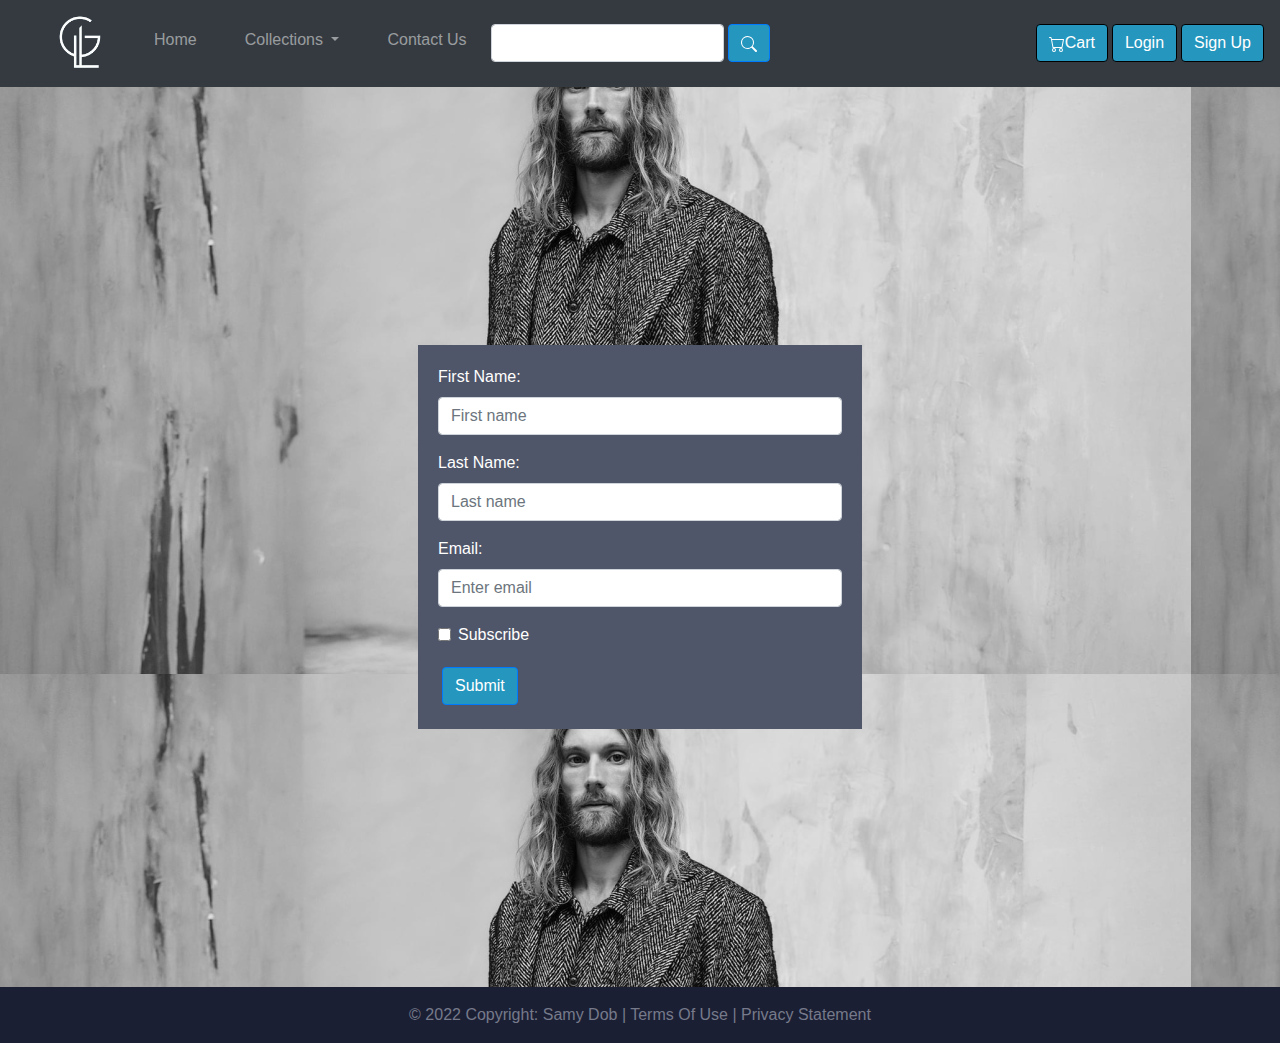
<file: contact.html>
<!-- DEVELOPER: Samy Dob, IS117-101, Fall 2022 -->

<!DOCTYPE html>
<html lang="en">
<head>
    <meta charset="UTF-8">
    <title>Good Looks</title>
    <link rel="stylesheet"
          href="https://stackpath.bootstrapcdn.com/bootstrap/4.4.1/css/bootstrap.min.css"
          integrity="sha384-Vkoo8x4CGsO3+Hhxv8T/Q5PaXtkKtu6ug5TOeNV6gBiFeWPGFN9MuhOf23Q9Ifjh"
          crossorigin="anonymous">
    <link href="css/styles.css" rel="stylesheet">
</head>
<body class="backgroundPic" >
<div>
    <nav class="navbar navbar-light light-blue lighten-4" id="slick">

        <a href="sweatshirts.html" class="navbar-brand">
            <img src="images/transp_logo.png" width="60" alt="" class="d-inline-block align-middle mr-2 logo">
        </a>

        <button class="navbar-toggler toggler-example" type="button" data-toggle="collapse" data-target="#navbarSupportedContent1"
                aria-controls="navbarSupportedContent1" aria-expanded="false" aria-label="Toggle navigation">
    <span class="dark-blue-text">
      <svg viewBox="0 0 100 80" width="30" height="30">
        <rect width="100" height="10"></rect>
        <rect y="30" width="100" height="10"></rect>
        <rect y="60" width="100" height="10"></rect>
      </svg>
    </span>
        </button>

        <div class="collapse navbar-collapse sizer" id="navbarSupportedContent1">
            <ul class="navbar-nav mr-auto">
                <li class="nav-item active"><a class="nav-link sizer" href="index.html"><p class="color">Home</p></a></li>

                <li class="nav-item"><a class="nav-link sizer" href="collections.html"><p class="color">Collections</p></a></li>
                <li class="nav-item "><a  class="nav-link" href="sweatshirts.html"><p class="text">&nbsp;&nbsp;&nbsp;&nbsp;&nbsp;&nbsp;&nbsp;Hoodies</p></a></li>
                <li class="nav-item"><a  class="nav-link" href="pants.html"><p class="text">&nbsp;&nbsp;&nbsp;&nbsp;&nbsp;&nbsp;&nbsp;Pants</p></a></li>
                <li class="nav-item"><a  class="nav-link" href="shoes.html"><p class="text">&nbsp;&nbsp;&nbsp;&nbsp;&nbsp;&nbsp;&nbsp;Shoes</p></a></li>
                <li class="nav-item active"><a class="nav-link sizer" href="contact.html"><p class="color">Contact Us</p></a></li>
                <li class="nav-item active"><a class="nav-link sizer" href="cart.html"><p class="color">Cart</p></a></li>
                <li class="nav-item active"><a class="nav-link sizer" href="signup.html"><p class="color">Sign Up</p></a></li>
                <li class="nav-item active"><a class="nav-link sizer" href="login.html"><p class="color">Login</p></a></li>

            </ul>
        </div>

    </nav>

    <nav class="navbar navbar-expand-lg navbar-dark bg-dark" id="regNav">
        <a href="index.html" class="navbar-brand">
            <img src="images/transp_logo.png" width="50" alt="" class="d-inline-block align-middle mr-2 logo">
        </a>
        <div class="collapse navbar-collapse" id="navbarSupportedContent">
            <ul class="navbar-nav mr-auto">
                <li class="nav-item tabs">
                    <a class="nav-link" href="index.html">Home</a>
                </li>


                <li class="nav-item dropdown tabs">
                    <a class="nav-link dropdown-toggle" href="collections.html" id="navbarDropdownMenuLink" data-toggle="dropdown" aria-haspopup="true" aria-expanded="false">
                        Collections
                    </a>
                    <div class="dropdown-menu" aria-labelledby="navbarDropdownMenuLink">
                        <a class="dropdown-item" href="collections.html">All Clothes</a>
                        <a class="dropdown-item" href="sweatshirts.html">Sweatshirts</a>
                        <a class="dropdown-item" href="pants.html">Pants</a>
                        <a class="dropdown-item" href="shoes.html">Shoes</a>
                    </div>
                </li>


                <li class="nav-item tabs">
                    <a class="nav-link" href="contact.html">Contact Us</a>
                </li>
                <li>
                    <div class="input-group">
                        <div class="form-outline">
                            <input id="search-input" type="search" id="form1" class="form-control" />
                        </div>
                        <button id="search-button" type="button" class="btn btn-primary">
                            <svg xmlns="http://www.w3.org/2000/svg" width="16" height="16" fill="currentColor" class="bi bi-search" viewBox="0 0 16 16">
                                <path d="M11.742 10.344a6.5 6.5 0 1 0-1.397 1.398h-.001c.03.04.062.078.098.115l3.85 3.85a1 1 0 0 0 1.415-1.414l-3.85-3.85a1.007 1.007 0 0 0-.115-.1zM12 6.5a5.5 5.5 0 1 1-11 0 5.5 5.5 0 0 1 11 0z"/>
                            </svg>
                        </button>
                    </div>
                </li>
            </ul>
            <a class="btn btn-primary borderOutline" href="cart.html" role="button"><svg xmlns="http://www.w3.org/2000/svg" width="16" height="16" fill="currentColor" class="bi bi-cart" viewBox="0 0 16 16">
                <path d="M0 1.5A.5.5 0 0 1 .5 1H2a.5.5 0 0 1 .485.379L2.89 3H14.5a.5.5 0 0 1 .491.592l-1.5 8A.5.5 0 0 1 13 12H4a.5.5 0 0 1-.491-.408L2.01 3.607 1.61 2H.5a.5.5 0 0 1-.5-.5zM3.102 4l1.313 7h8.17l1.313-7H3.102zM5 12a2 2 0 1 0 0 4 2 2 0 0 0 0-4zm7 0a2 2 0 1 0 0 4 2 2 0 0 0 0-4zm-7 1a1 1 0 1 1 0 2 1 1 0 0 1 0-2zm7 0a1 1 0 1 1 0 2 1 1 0 0 1 0-2z"/>
            </svg>Cart</a>
            <a class="btn btn-success borderOutline" href="login.html" id="login" role="button">Login</a>
            <a class="btn btn-danger borderOutline" href="signup.html" id="signin" role="button">Sign Up</a>
        </div>
    </nav>
    <div class="container">
        <div class="row center ">
            <form action="" class="form1 contactUsForm">
                <div class="form-group">
                    <label for="firstname">First Name:</label>
                    <input type="text" class="form-control" id="firstname"
                           placeholder="First name" name="firstname">
                </div>
                <div class="form-group">
                    <label for="lastname">Last Name:</label>
                    <input type="text" class="form-control" id="lastname"
                           placeholder="Last name" name="lastname">
                </div>
                <div class="form-group">
                    <label for="email">Email:</label>
                    <input type="email" class="form-control" id="email"
                           placeholder="Enter email" name="email">
                </div>
                <div class="form-group form-check">
                    <label class="form-check-label">
                        <input class="form-check-input"
                               type="checkbox" name="subscribe"> Subscribe
                    </label>
                </div>
                <button type="submit" class="btn btn-primary">Submit</button>
            </form>
        </div>
    </div>
    <footer class="bg-light text-center text-lg-start">
        <!-- Copyright -->
        <div class="text-center p-3" style="color: #767a8a; background-color: #1b1f34;">
            &copy; 2022 Copyright: Samy Dob |  Terms Of Use  |  Privacy Statement
        </div>
        <!-- Copyright -->
    </footer>

</div>
<script src="https://code.jquery.com/jquery-3.4.1.slim.min.js"
        integrity="sha384-J6qa4849blE2+poT4WnyKhv5vZF5SrPo0iEjwBvKU7imGFAV0wwj1yYfoRSJoZ+n"
        crossorigin="anonymous"></script>
<script src="https://cdn.jsdelivr.net/npm/popper.js@1.16.0/dist/umd/popper.min.js"
        integrity="sha384-Q6E9RHvbIyZFJoft+2mJbHaEWldlvI9IOYy5n3zV9zzTtmI3UksdQRVvoxMfooAo"
        crossorigin="anonymous"></script>
<script src="https://stackpath.bootstrapcdn.com/bootstrap/4.4.1/js/bootstrap.min.js"
        integrity="sha384-wfSDF2E50Y2D1uUdj0O3uMBJnjuUD4Ih7YwaYd1iqfktj0Uod8GCExl3Og8ifwB6"
        crossorigin="anonymous"></script>
</body>
</html>
</file>
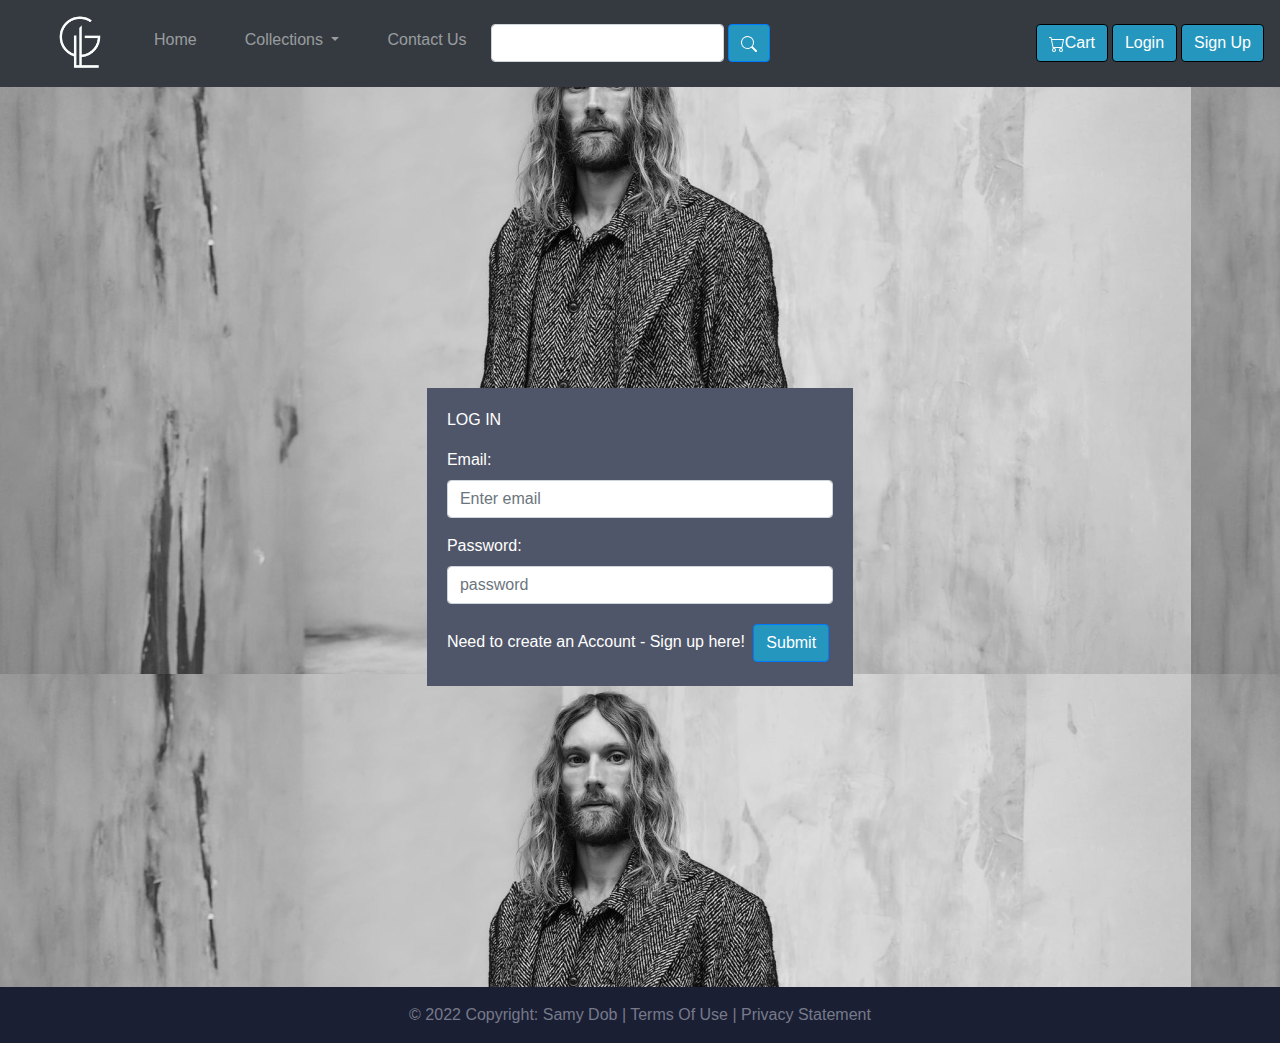
<file: login.html>
<!-- DEVELOPER: Samy Dob, IS117-101, Fall 2022 -->

<!DOCTYPE html>
<html lang="en">
<head>
    <meta charset="UTF-8">
    <title>Good Looks</title>
    <link rel="stylesheet"
          href="https://stackpath.bootstrapcdn.com/bootstrap/4.4.1/css/bootstrap.min.css"
          integrity="sha384-Vkoo8x4CGsO3+Hhxv8T/Q5PaXtkKtu6ug5TOeNV6gBiFeWPGFN9MuhOf23Q9Ifjh"
          crossorigin="anonymous">
    <link href="css/styles.css" rel="stylesheet">
</head>
<body class="backgroundPic" >
<div>
    <nav class="navbar navbar-light light-blue lighten-4" id="slick">

        <a href="sweatshirts.html" class="navbar-brand">
            <img src="images/transp_logo.png" width="60" alt="" class="d-inline-block align-middle mr-2 logo">
        </a>

        <button class="navbar-toggler toggler-example" type="button" data-toggle="collapse" data-target="#navbarSupportedContent1"
                aria-controls="navbarSupportedContent1" aria-expanded="false" aria-label="Toggle navigation">
    <span class="dark-blue-text">
      <svg viewBox="0 0 100 80" width="30" height="30">
        <rect width="100" height="10"></rect>
        <rect y="30" width="100" height="10"></rect>
        <rect y="60" width="100" height="10"></rect>
      </svg>
    </span>
        </button>

        <div class="collapse navbar-collapse sizer" id="navbarSupportedContent1">
            <ul class="navbar-nav mr-auto">
                <li class="nav-item active"><a class="nav-link sizer" href="index.html"><p class="color">Home</p></a></li>

                <li class="nav-item"><a class="nav-link sizer" href="collections.html"><p class="color">Collections</p></a></li>
                <li class="nav-item "><a  class="nav-link" href="sweatshirts.html"><p class="text">&nbsp;&nbsp;&nbsp;&nbsp;&nbsp;&nbsp;&nbsp;Hoodies</p></a></li>
                <li class="nav-item"><a  class="nav-link" href="pants.html"><p class="text">&nbsp;&nbsp;&nbsp;&nbsp;&nbsp;&nbsp;&nbsp;Pants</p></a></li>
                <li class="nav-item"><a  class="nav-link" href="shoes.html"><p class="text">&nbsp;&nbsp;&nbsp;&nbsp;&nbsp;&nbsp;&nbsp;Shoes</p></a></li>
                <li class="nav-item active"><a class="nav-link sizer" href="contact.html"><p class="color">Contact Us</p></a></li>
                <li class="nav-item active"><a class="nav-link sizer" href="cart.html"><p class="color">Cart</p></a></li>
                <li class="nav-item active"><a class="nav-link sizer" href="signup.html"><p class="color">Sign Up</p></a></li>
                <li class="nav-item active"><a class="nav-link sizer" href="login.html"><p class="color">Login</p></a></li>

            </ul>
        </div>

    </nav>

    <nav class="navbar navbar-expand-lg navbar-dark bg-dark" id="regNav">
        <a href="index.html" class="navbar-brand">
            <img src="images/transp_logo.png" width="50" alt="" class="d-inline-block align-middle mr-2 logo">
        </a>
        <div class="collapse navbar-collapse" id="navbarSupportedContent">
            <ul class="navbar-nav mr-auto">
                <li class="nav-item tabs">
                    <a class="nav-link" href="index.html">Home</a>
                </li>


                <li class="nav-item dropdown tabs">
                    <a class="nav-link dropdown-toggle" href="collections.html" id="navbarDropdownMenuLink" data-toggle="dropdown" aria-haspopup="true" aria-expanded="false">
                        Collections
                    </a>
                    <div class="dropdown-menu" aria-labelledby="navbarDropdownMenuLink">
                        <a class="dropdown-item" href="collections.html">All Clothes</a>
                        <a class="dropdown-item" href="sweatshirts.html">Sweatshirts</a>
                        <a class="dropdown-item" href="pants.html">Pants</a>
                        <a class="dropdown-item" href="shoes.html">Shoes</a>
                    </div>
                </li>


                <li class="nav-item tabs">
                    <a class="nav-link" href="contact.html">Contact Us</a>
                </li>
                <li>
                    <div class="input-group">
                        <div class="form-outline">
                            <input id="search-input" type="search" id="form1" class="form-control" />
                        </div>
                        <button id="search-button" type="button" class="btn btn-primary">
                            <svg xmlns="http://www.w3.org/2000/svg" width="16" height="16" fill="currentColor" class="bi bi-search" viewBox="0 0 16 16">
                                <path d="M11.742 10.344a6.5 6.5 0 1 0-1.397 1.398h-.001c.03.04.062.078.098.115l3.85 3.85a1 1 0 0 0 1.415-1.414l-3.85-3.85a1.007 1.007 0 0 0-.115-.1zM12 6.5a5.5 5.5 0 1 1-11 0 5.5 5.5 0 0 1 11 0z"/>
                            </svg>
                        </button>
                    </div>
                </li>
            </ul>
            <a class="btn btn-primary borderOutline" href="cart.html" role="button"><svg xmlns="http://www.w3.org/2000/svg" width="16" height="16" fill="currentColor" class="bi bi-cart" viewBox="0 0 16 16">
                <path d="M0 1.5A.5.5 0 0 1 .5 1H2a.5.5 0 0 1 .485.379L2.89 3H14.5a.5.5 0 0 1 .491.592l-1.5 8A.5.5 0 0 1 13 12H4a.5.5 0 0 1-.491-.408L2.01 3.607 1.61 2H.5a.5.5 0 0 1-.5-.5zM3.102 4l1.313 7h8.17l1.313-7H3.102zM5 12a2 2 0 1 0 0 4 2 2 0 0 0 0-4zm7 0a2 2 0 1 0 0 4 2 2 0 0 0 0-4zm-7 1a1 1 0 1 1 0 2 1 1 0 0 1 0-2zm7 0a1 1 0 1 1 0 2 1 1 0 0 1 0-2z"/>
            </svg>Cart</a>
            <a class="btn btn-success borderOutline" href="login.html" id="login" role="button">Login</a>
            <a class="btn btn-danger borderOutline" href="signup.html" id="signin" role="button">Sign Up</a>
        </div>
    </nav>
    <div class="container">
        <div class="row center">
            <form action="" class="form1 acc">
                <p>LOG IN</p>
                <div class="form-group">
                    <label for="email">Email:</label>
                    <input type="email" class="form-control" id="email"
                           placeholder="Enter email" name="email">
                </div>
                <div class="form-group">
                    <label for="password">Password:</label>
                    <input type="text" class="form-control" id="password"
                           placeholder="password" name="password">
                </div>

                <a class="acc" href="login.html">Need to create an Account - Sign up here!</a>
                <button type="submit" class="btn btn-primary">Submit</button>
            </form>
        </div>
    </div>
    <footer class="bg-light text-center text-lg-start">
        <!-- Copyright -->
        <div class="text-center p-3" style="color: #767a8a; background-color: #1b1f34;">
            &copy; 2022 Copyright: Samy Dob |  Terms Of Use  |  Privacy Statement
        </div>
        <!-- Copyright -->
    </footer>

</div>
<script src="https://code.jquery.com/jquery-3.4.1.slim.min.js"
        integrity="sha384-J6qa4849blE2+poT4WnyKhv5vZF5SrPo0iEjwBvKU7imGFAV0wwj1yYfoRSJoZ+n"
        crossorigin="anonymous"></script>
<script src="https://cdn.jsdelivr.net/npm/popper.js@1.16.0/dist/umd/popper.min.js"
        integrity="sha384-Q6E9RHvbIyZFJoft+2mJbHaEWldlvI9IOYy5n3zV9zzTtmI3UksdQRVvoxMfooAo"
        crossorigin="anonymous"></script>
<script src="https://stackpath.bootstrapcdn.com/bootstrap/4.4.1/js/bootstrap.min.js"
        integrity="sha384-wfSDF2E50Y2D1uUdj0O3uMBJnjuUD4Ih7YwaYd1iqfktj0Uod8GCExl3Og8ifwB6"
        crossorigin="anonymous"></script>
</body>
</html>
</file>
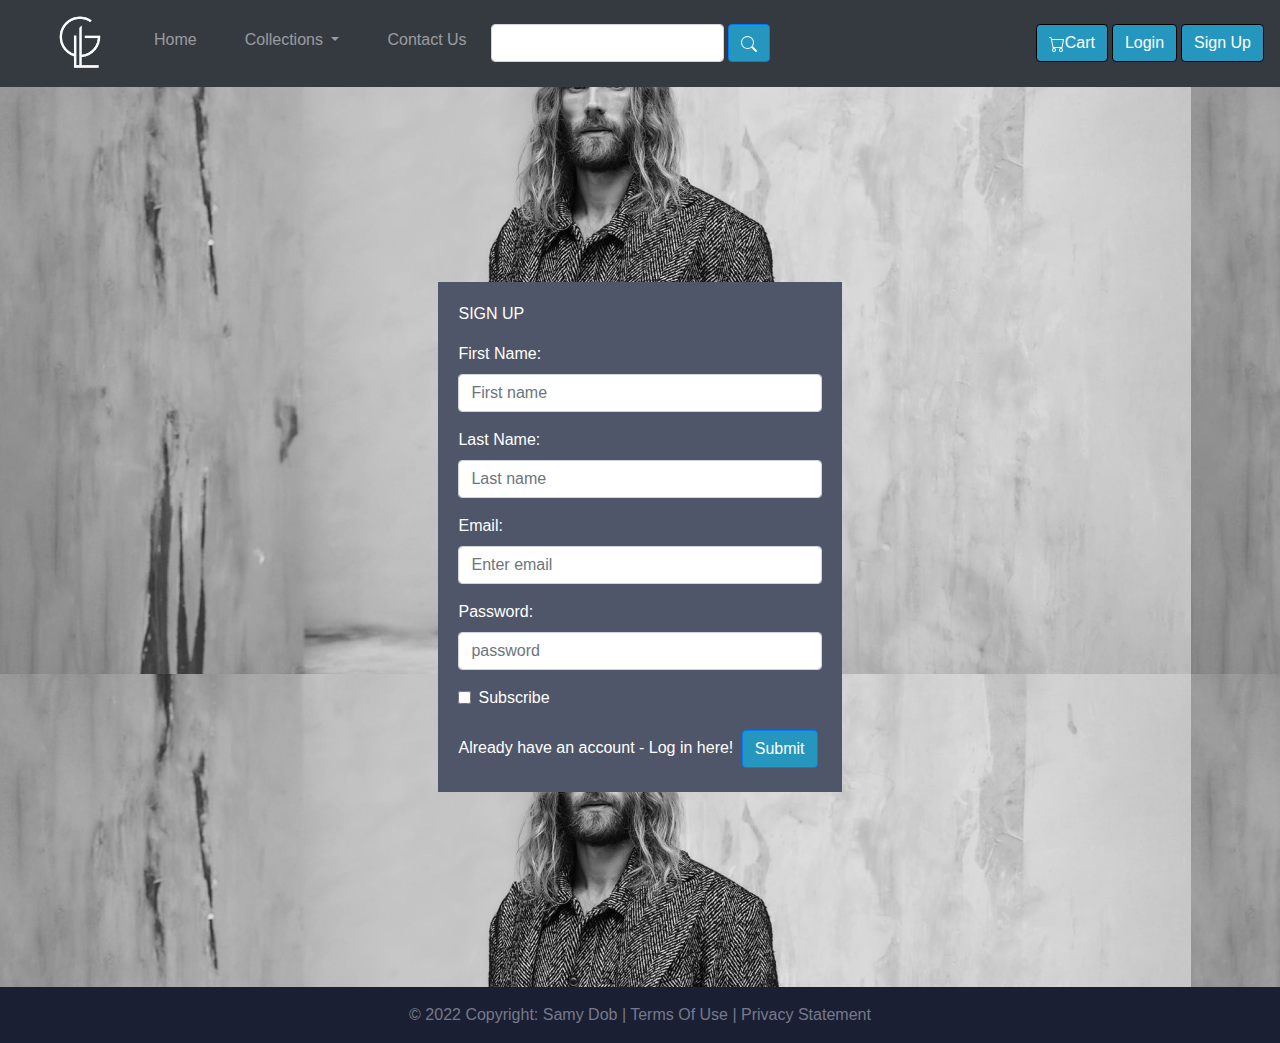
<file: signup.html>
<!-- DEVELOPER: Samy Dob, IS117-101, Fall 2022 -->

<!DOCTYPE html>
<html lang="en">
<head>
  <meta charset="UTF-8">
  <title>Good Looks</title>
  <link rel="stylesheet"
        href="https://stackpath.bootstrapcdn.com/bootstrap/4.4.1/css/bootstrap.min.css"
        integrity="sha384-Vkoo8x4CGsO3+Hhxv8T/Q5PaXtkKtu6ug5TOeNV6gBiFeWPGFN9MuhOf23Q9Ifjh"
        crossorigin="anonymous">
  <link href="css/styles.css" rel="stylesheet">
</head>
<body class="backgroundPic" >
<div>
  <nav class="navbar navbar-light light-blue lighten-4" id="slick">

    <a href="sweatshirts.html" class="navbar-brand">
      <img src="images/transp_logo.png" width="60" alt="" class="d-inline-block align-middle mr-2 logo">
    </a>

    <button class="navbar-toggler toggler-example" type="button" data-toggle="collapse" data-target="#navbarSupportedContent1"
            aria-controls="navbarSupportedContent1" aria-expanded="false" aria-label="Toggle navigation">
    <span class="dark-blue-text">
      <svg viewBox="0 0 100 80" width="30" height="30">
        <rect width="100" height="10"></rect>
        <rect y="30" width="100" height="10"></rect>
        <rect y="60" width="100" height="10"></rect>
      </svg>
    </span>
    </button>

    <div class="collapse navbar-collapse sizer" id="navbarSupportedContent1">
      <ul class="navbar-nav mr-auto">
        <li class="nav-item active"><a class="nav-link sizer" href="index.html"><p class="color">Home</p></a></li>

        <li class="nav-item"><a class="nav-link sizer" href="collections.html"><p class="color">Collections</p></a></li>
        <li class="nav-item "><a  class="nav-link" href="sweatshirts.html"><p class="text">&nbsp;&nbsp;&nbsp;&nbsp;&nbsp;&nbsp;&nbsp;Hoodies</p></a></li>
        <li class="nav-item"><a  class="nav-link" href="pants.html"><p class="text">&nbsp;&nbsp;&nbsp;&nbsp;&nbsp;&nbsp;&nbsp;Pants</p></a></li>
        <li class="nav-item"><a  class="nav-link" href="shoes.html"><p class="text">&nbsp;&nbsp;&nbsp;&nbsp;&nbsp;&nbsp;&nbsp;Shoes</p></a></li>
        <li class="nav-item active"><a class="nav-link sizer" href="contact.html"><p class="color">Contact Us</p></a></li>
        <li class="nav-item active"><a class="nav-link sizer" href="cart.html"><p class="color">Cart</p></a></li>
        <li class="nav-item active"><a class="nav-link sizer" href="signup.html"><p class="color">Sign Up</p></a></li>
        <li class="nav-item active"><a class="nav-link sizer" href="login.html"><p class="color">Login</p></a></li>

      </ul>
    </div>

  </nav>

  <nav class="navbar navbar-expand-lg navbar-dark bg-dark" id="regNav">
    <a href="index.html" class="navbar-brand">
      <img src="images/transp_logo.png" width="50" alt="" class="d-inline-block align-middle mr-2 logo">
    </a>
    <div class="collapse navbar-collapse" id="navbarSupportedContent">
      <ul class="navbar-nav mr-auto">
        <li class="nav-item tabs">
          <a class="nav-link" href="index.html">Home</a>
        </li>


        <li class="nav-item dropdown tabs">
          <a class="nav-link dropdown-toggle" href="collections.html" id="navbarDropdownMenuLink" data-toggle="dropdown" aria-haspopup="true" aria-expanded="false">
            Collections
          </a>
          <div class="dropdown-menu" aria-labelledby="navbarDropdownMenuLink">
            <a class="dropdown-item" href="collections.html">All Clothes</a>
            <a class="dropdown-item" href="sweatshirts.html">Sweatshirts</a>
            <a class="dropdown-item" href="pants.html">Pants</a>
            <a class="dropdown-item" href="shoes.html">Shoes</a>
          </div>
        </li>


        <li class="nav-item tabs">
          <a class="nav-link" href="contact.html">Contact Us</a>
        </li>
        <li>
          <div class="input-group">
            <div class="form-outline">
              <input id="search-input" type="search" id="form1" class="form-control" />
            </div>
            <button id="search-button" type="button" class="btn btn-primary">
              <svg xmlns="http://www.w3.org/2000/svg" width="16" height="16" fill="currentColor" class="bi bi-search" viewBox="0 0 16 16">
                <path d="M11.742 10.344a6.5 6.5 0 1 0-1.397 1.398h-.001c.03.04.062.078.098.115l3.85 3.85a1 1 0 0 0 1.415-1.414l-3.85-3.85a1.007 1.007 0 0 0-.115-.1zM12 6.5a5.5 5.5 0 1 1-11 0 5.5 5.5 0 0 1 11 0z"/>
              </svg>
            </button>
          </div>
        </li>
      </ul>
      <a class="btn btn-primary borderOutline" href="cart.html" role="button"><svg xmlns="http://www.w3.org/2000/svg" width="16" height="16" fill="currentColor" class="bi bi-cart" viewBox="0 0 16 16">
        <path d="M0 1.5A.5.5 0 0 1 .5 1H2a.5.5 0 0 1 .485.379L2.89 3H14.5a.5.5 0 0 1 .491.592l-1.5 8A.5.5 0 0 1 13 12H4a.5.5 0 0 1-.491-.408L2.01 3.607 1.61 2H.5a.5.5 0 0 1-.5-.5zM3.102 4l1.313 7h8.17l1.313-7H3.102zM5 12a2 2 0 1 0 0 4 2 2 0 0 0 0-4zm7 0a2 2 0 1 0 0 4 2 2 0 0 0 0-4zm-7 1a1 1 0 1 1 0 2 1 1 0 0 1 0-2zm7 0a1 1 0 1 1 0 2 1 1 0 0 1 0-2z"/>
      </svg>Cart</a>
      <a class="btn btn-success borderOutline" href="login.html" id="login" role="button">Login</a>
      <a class="btn btn-danger borderOutline" href="signup.html" id="signin" role="button">Sign Up</a>
    </div>
  </nav>
  <div class="container">
    <div class="row center">
      <form action="" class="form1 acc">
        <p>SIGN UP</p>
        <div class="form-group">
          <label for="firstname">First Name:</label>
          <input type="text" class="form-control" id="firstname"
                 placeholder="First name" name="firstname">
        </div>
        <div class="form-group">
          <label for="lastname">Last Name:</label>
          <input type="text" class="form-control" id="lastname"
                 placeholder="Last name" name="lastname">
        </div>
        <div class="form-group">
          <label for="email">Email:</label>
          <input type="email" class="form-control" id="email"
                 placeholder="Enter email" name="email">
        </div>
        <div class="form-group">
          <label for="password">Password:</label>
          <input type="text" class="form-control" id="password"
                 placeholder="password" name="password">
        </div>
        <div class="form-group form-check">
          <label class="form-check-label">
            <input class="form-check-input"
                   type="checkbox" name="subscribe"> Subscribe
          </label>
        </div>
        <a class="acc" href="login.html">Already have an account - Log in here!</a>
        <button type="submit" class="btn btn-primary">Submit</button>
      </form>
    </div>
  </div>
  <footer class="bg-light text-center text-lg-start">
    <!-- Copyright -->
    <div class="text-center p-3" style="color: #767a8a; background-color: #1b1f34;">
      &copy; 2022 Copyright: Samy Dob |  Terms Of Use  |  Privacy Statement
    </div>
    <!-- Copyright -->
  </footer>

</div>
<script src="https://code.jquery.com/jquery-3.4.1.slim.min.js"
        integrity="sha384-J6qa4849blE2+poT4WnyKhv5vZF5SrPo0iEjwBvKU7imGFAV0wwj1yYfoRSJoZ+n"
        crossorigin="anonymous"></script>
<script src="https://cdn.jsdelivr.net/npm/popper.js@1.16.0/dist/umd/popper.min.js"
        integrity="sha384-Q6E9RHvbIyZFJoft+2mJbHaEWldlvI9IOYy5n3zV9zzTtmI3UksdQRVvoxMfooAo"
        crossorigin="anonymous"></script>
<script src="https://stackpath.bootstrapcdn.com/bootstrap/4.4.1/js/bootstrap.min.js"
        integrity="sha384-wfSDF2E50Y2D1uUdj0O3uMBJnjuUD4Ih7YwaYd1iqfktj0Uod8GCExl3Og8ifwB6"
        crossorigin="anonymous"></script>
</body>
</html>
</file>
<file: css/styles.css>
/* DEVELOPER Samy Dob, IS117-101, Fall 2022 */

.fa-1x {
    font-size: 1.5rem;
}
.navbar-toggler.toggler-example {
    cursor: pointer;
}
.dark-blue-text {
    color: #0A38F5;
}
.dark-pink-text {
    color: #AC003A;
}
.dark-amber-text {
    color: #ff6f00;
}
.dark-teal-text {
    color: #004d40;
}
*{
    margin:0;
    padding:0;
}

.btn{
    background-color: #2596be;
    margin-left: 4px;
}
.form-outline{
    align-self: center;
}
.borderOutline{
    border: black 1px solid;
}
.logo{
    margin: 0 2em;
}
.tabs{
    margin: 0 1em;
}
aside{
    box-sizing: border-box;
}

.center{
    display: flex;
    flex-direction: column;
    justify-content: center;
    align-items: center;
    min-height: 100vh;
}
.backgroundPic{
    background-image: url('../images/Contact_background.PNG');


}
#jumbo{
    color: indianred;
    text-align: center;
}
#jumbo h1{
    color: white;
    font-size: 600%;
    font-weight: bold;
    text-shadow: black 2px 2px;
}
#jumbo p{
    color: white;
    font-size: 200%;
    font-weight: bold;
    text-shadow: black 2px 2px;
}
.form1{
    padding: 20px;
    margin:20px;
    background-color: #505669;
}
.borderTopBot{
    border-bottom: black 2px solid;
}
#slick{
    display:none;
    white-space: nowrap;
}
#regNav{
    white-space: nowrap;
}
.cards123 {
    display: flex;
    float: left;
    margin-top: 2%;
    justify-content: space-around;
}
.margin1{
    margin-top: -1%;
    margin-bottom: 2%;
}
.spacing{
    width: 17%;

}
.center{
    margin-left: auto;
    margin-right: auto;
}
button{
    margin: 4px;
}
.finalset{
    margin-bottom: 2%;
}
.text{
    color: white;
}
.color{
    color: #2196F3;
}
.acc {
    color:white;
}

@media only screen and (max-width: 1017px){
    #slick{
        display: flex;
        background-color: #313a40;
        font-size: 100%;
    }
    .nav-link{
        height: 40px;
    }
    #regNav{
        display: none;
    }
}
body{
    background-color: #1b1f34;
    color: white;
}
.card{
    background-color: #1b1f34;
    border: white solid 2px;

}
.list-group-item{
    background-color: #1b1f34;
    border: white solid 2px;

}
#carouselExampleIndicators{
    width: 30%;
}
.contactUsForm{
    width: 40%;
    height: 60%;
    background-color: #505669;
}
.carousel-inner{
    width: 100%;

}
.carousel-item{
    border: black solid 3px;
}
</file>
